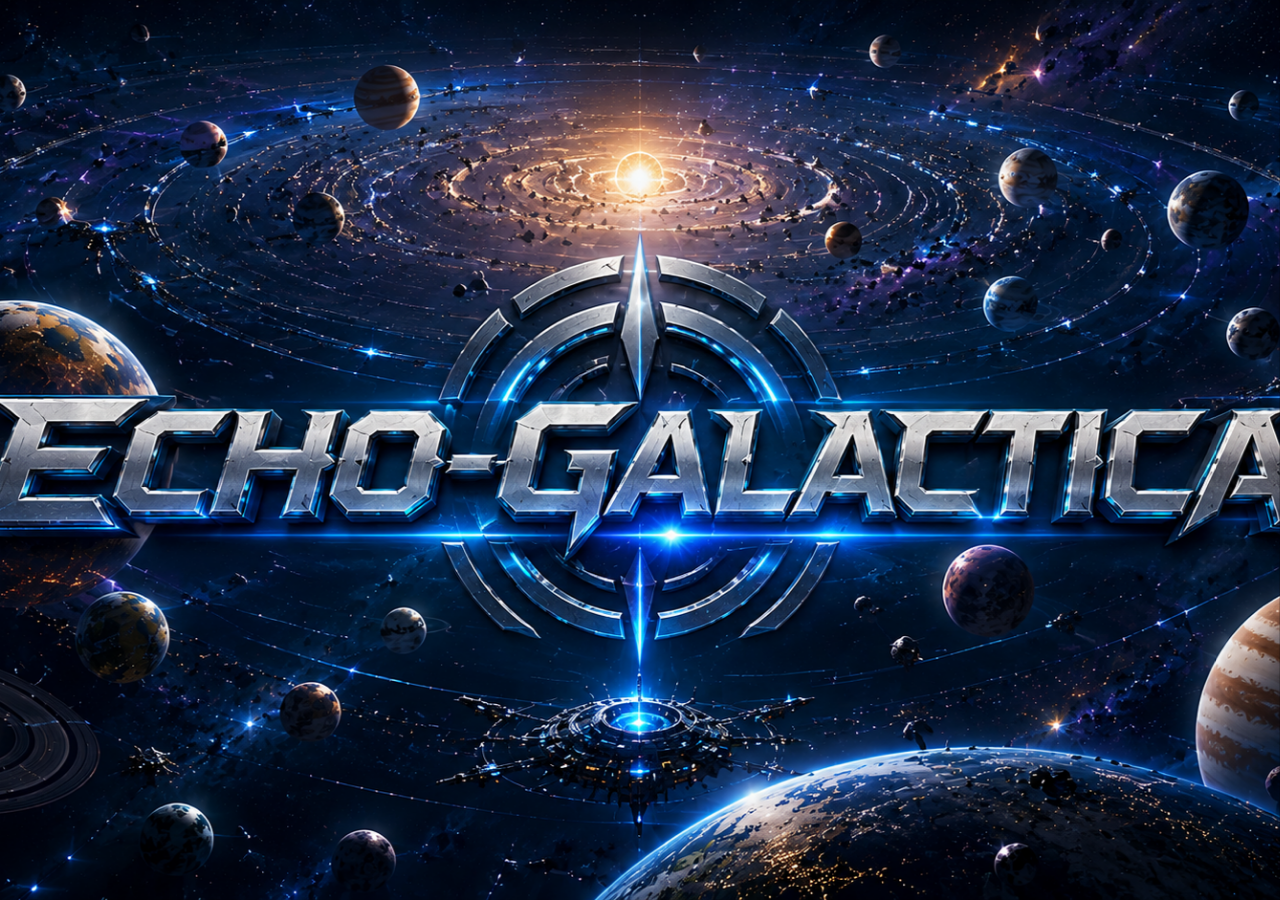
<file: index.html>
<!DOCTYPE html>
<html lang="fr">

<head>
  <meta charset="UTF-8">
  <meta name="viewport" content="width=device-width, initial-scale=1.0">
  <title>Echo Galactica</title>
  <link rel="stylesheet" href="css/styleeintro.css">
</head>

<body>

  <a href="indexgame.html" class="intro-bg"></a>

</body>

</html>
</file>
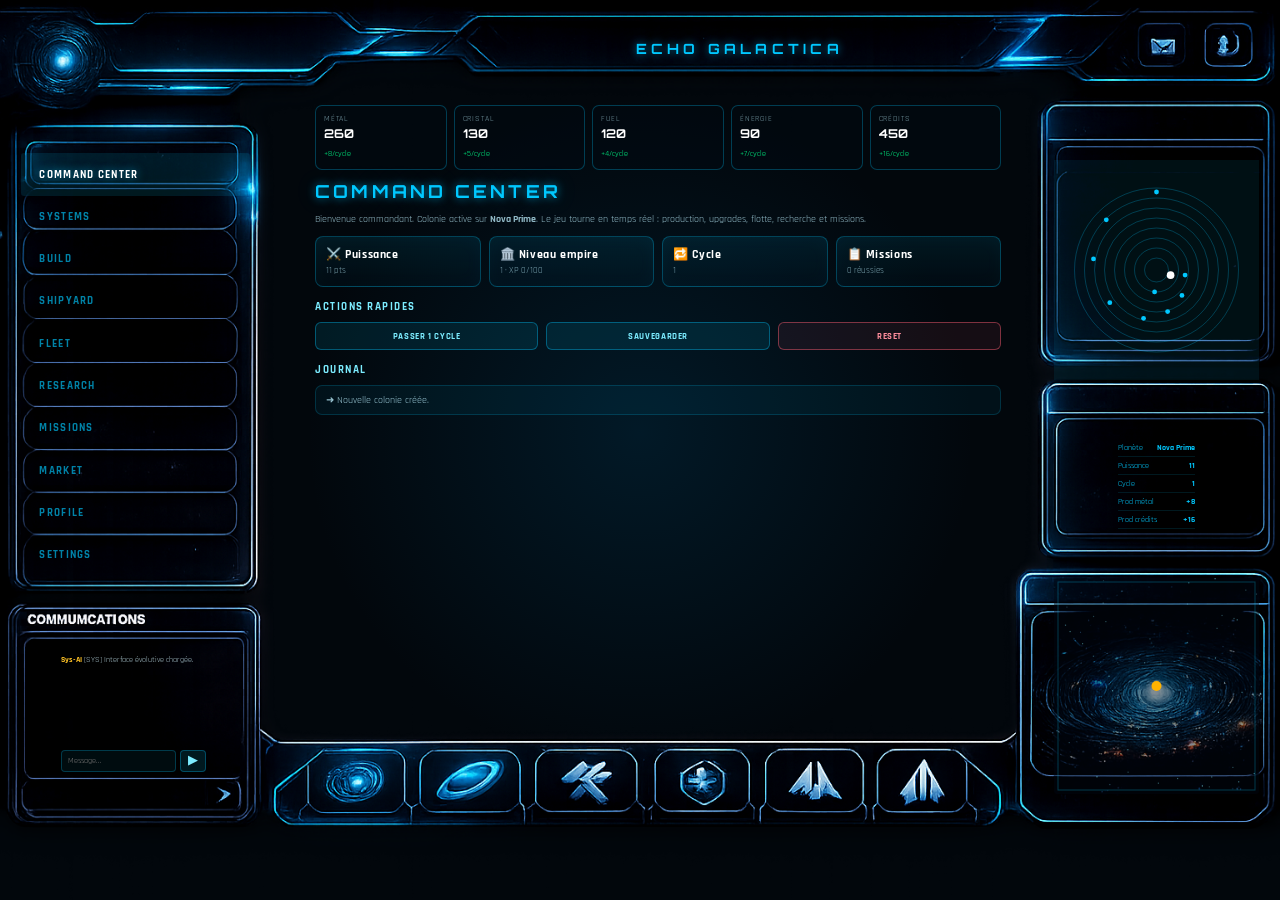
<file: indexgame.html>
<!DOCTYPE html>
<html lang="fr">
<head>
  <meta charset="UTF-8">
  <meta name="viewport" content="width=device-width, initial-scale=1.0">
  <title>Echo Galactica</title>
  <link rel="stylesheet" href="css/style.css">
</head>
<body>
  <div class="game">
    <div class="top-bar">Echo Galactica</div>

    <div class="left-menu">
      <button data-menu="command" class="active">Command Center</button>
      <button data-menu="systems">Systems</button>
      <button data-menu="construction">Build</button>
      <button data-menu="shipyard">Shipyard</button>
      <button data-menu="fleet">Fleet</button>
      <button data-menu="research">Research</button>
      <button data-menu="missions">Missions</button>
      <button data-menu="market">Market</button>
      <button data-menu="profile">Profile</button>
      <button data-menu="settings">Settings</button>
    </div>

    <main id="mainPanel" class="main-panel"></main>

    <div class="panel-minimap" id="minimap"></div>
    <div class="panel-info" id="panelInfo"></div>
    <div class="panel-galaxy" id="panelGalaxy"></div>
    <div class="panel-comms" id="panelComms"></div>

    <div class="bottom-menu">
      <button data-menu="galaxy">Galaxy Map</button>
      <button data-menu="systems">Systems</button>
      <button data-menu="construction">Build</button>
      <button data-menu="defense">Defense</button>
      <button data-menu="technology">Tech</button>
      <button data-menu="fleet">Fleet</button>
    </div>
  </div>

  <script src="js/indexgame.js"></script>
</body>
</html>
</file>
<file: css/styleeintro.css>
*{
  margin:0;
  padding:0;
  box-sizing:border-box;
}

html,
body{
  width:100%;
  height:100%;
  overflow:hidden;
  background:#000;
}

.intro-bg{
  position:fixed;
  inset:0;

  display:block;

  width:100vw;
  height:100vh;

  background-image:url("../assets/images/logobase.png");
  background-size:cover;
  background-position:center center;
  background-repeat:no-repeat;

  cursor:pointer;
}

.intro-bg:hover{
  filter:brightness(1.08);
}
</file>
<file: css/style.css>
@import url('https://fonts.googleapis.com/css2?family=Orbitron:wght@400;600;700&family=Rajdhani:wght@400;500;600;700&display=swap');

*{margin:0;padding:0;box-sizing:border-box}
:root{--cyan:#00c8ff;--cyan2:#7cecff;--dim:rgba(0,200,255,.12);--border:rgba(0,200,255,.28);--hot:#ffb300;--green:#00ff88;--red:#ff5d73;--bg:rgba(0,18,32,.72);--glow:0 0 8px rgba(0,200,255,.65),0 0 24px rgba(0,200,255,.22);--font-hud:'Orbitron',monospace;--font-label:'Rajdhani',sans-serif}
html,body{width:100%;height:100%;background:#000;overflow:hidden;font-family:var(--font-label);color:var(--cyan)}
button,input{font-family:inherit}
.game{position:fixed;inset:0;width:100vw;height:100vh;background:radial-gradient(circle at 50% 48%,rgba(0,80,120,.25),transparent 42%),url("../assets/images/hud.png") center/100% 100% no-repeat;background-color:#02070c}
.top-bar{position:absolute;left:29.81%;top:2.15%;width:55.88%;height:6.58%;display:flex;align-items:center;justify-content:center;font-family:var(--font-hud);font-size:clamp(10px,1.1vw,18px);font-weight:700;letter-spacing:.3em;color:var(--cyan);text-shadow:var(--glow);text-transform:uppercase;pointer-events:none}
.left-menu{position:absolute;left:1.64%;top:17.05%;width:17.88%;height:47%;display:flex;flex-direction:column}
.left-menu button{flex:1;width:100%;background:transparent;border:0;border-radius:3px;cursor:pointer;font-size:clamp(8px,.85vw,13px);font-weight:700;letter-spacing:.12em;color:rgba(0,200,255,.65);text-align:left;padding:0 8%;transition:.2s;text-transform:uppercase;white-space:nowrap;overflow:hidden;text-overflow:ellipsis}
.left-menu button:hover,.left-menu button.active{color:#fff;text-shadow:var(--glow);background:rgba(0,200,255,.12)}
.main-panel{position:absolute;left:21.61%;top:8.85%;width:59.61%;height:73.68%;padding:2% 3%;overflow-y:auto;color:var(--cyan)}
.panel-minimap{position:absolute;right:1.64%;top:17.8%;width:16.02%;height:24.4%;overflow:hidden}
.panel-info{position:absolute;right:1.64%;top:44.5%;width:16.02%;height:17.5%;padding:3% 5%;overflow:hidden}
.panel-galaxy{position:absolute;right:1.64%;top:64.2%;width:16.02%;height:24%;overflow:hidden;border-radius:3px}
.panel-comms{position:absolute;left:.75%;top:68.5%;width:19.37%;height:20%;padding:3% 4% 2%;overflow:hidden}
.bottom-menu{position:absolute;left:22.5%;top:85.8%;width:55.51%;height:8.61%;display:flex;align-items:center;justify-content:space-between}
.bottom-menu button{flex:1;height:100%;background:transparent;border:0;cursor:pointer;font-size:clamp(7px,.65vw,10px);font-weight:700;letter-spacing:.1em;color:transparent;text-transform:uppercase;display:flex;align-items:flex-end;justify-content:center;transition:.2s}
.bottom-menu button:hover,.bottom-menu button.active{color:#fff;text-shadow:var(--glow)}
h1{font-family:var(--font-hud);font-size:clamp(13px,1.4vw,22px);letter-spacing:.18em;text-shadow:var(--glow);margin-bottom:10px;text-transform:uppercase}
h2{font-family:var(--font-hud);font-size:clamp(11px,1vw,16px);letter-spacing:.12em;color:var(--cyan2);margin-bottom:8px}p{font-size:clamp(9px,.82vw,14px);color:rgba(190,240,255,.76);line-height:1.35}.muted{color:rgba(190,240,255,.55)}
.grid{display:grid;grid-template-columns:repeat(3,1fr);gap:8px}.grid.two{grid-template-columns:repeat(2,1fr)}.grid.four{grid-template-columns:repeat(4,1fr)}
.card{background:linear-gradient(180deg,rgba(0,200,255,.09),rgba(0,50,80,.08));border:1px solid var(--border);border-radius:8px;padding:10px;box-shadow:inset 0 0 18px rgba(0,200,255,.035)}
.card strong{display:block;color:#fff;font-size:clamp(10px,.95vw,15px);letter-spacing:.05em}.card small{display:block;color:rgba(190,240,255,.62);font-size:clamp(8px,.7vw,11px);margin-top:3px}.value{color:#fff;font-weight:700}.good{color:var(--green)}.warn{color:var(--hot)}.bad{color:var(--red)}
.btn{border:1px solid rgba(0,200,255,.36);background:rgba(0,200,255,.1);color:var(--cyan2);border-radius:6px;padding:7px 10px;cursor:pointer;font-weight:700;letter-spacing:.07em;text-transform:uppercase;font-size:clamp(8px,.72vw,11px);transition:.18s}.btn:hover{background:rgba(0,200,255,.22);box-shadow:var(--glow);color:#fff}.btn:disabled{opacity:.38;cursor:not-allowed;box-shadow:none}.btn.danger{border-color:rgba(255,93,115,.45);color:#ff8d9c;background:rgba(255,93,115,.08)}
.resource-bar{display:grid;grid-template-columns:repeat(5,1fr);gap:7px;margin-bottom:10px}.resource{border:1px solid var(--border);background:rgba(0,10,20,.42);border-radius:7px;padding:7px 8px}.resource span{display:block;color:rgba(190,240,255,.62);font-size:clamp(7px,.65vw,10px);text-transform:uppercase;letter-spacing:.1em}.resource b{display:block;color:#fff;font-family:var(--font-hud);font-size:clamp(10px,.95vw,15px);margin-top:2px}.resource em{font-style:normal;color:var(--green);font-size:clamp(7px,.6vw,10px)}
.list{display:flex;flex-direction:column;gap:7px}.row{display:flex;align-items:center;gap:8px;border:1px solid rgba(0,200,255,.18);background:rgba(0,200,255,.055);border-radius:7px;padding:8px 10px;font-size:clamp(8px,.78vw,12px);color:rgba(190,240,255,.8)}.row .grow{flex:1}.tag{margin-left:auto;padding:2px 7px;border-radius:4px;background:rgba(0,200,255,.14);color:var(--cyan2);font-size:clamp(7px,.62vw,10px);white-space:nowrap}.tag.green{background:rgba(0,255,136,.13);color:var(--green)}.tag.yellow{background:rgba(255,179,0,.14);color:var(--hot)}.tag.red{background:rgba(255,93,115,.14);color:var(--red)}
.progress{height:7px;background:rgba(0,200,255,.1);border-radius:999px;overflow:hidden;margin-top:6px}.progress i{display:block;height:100%;background:linear-gradient(90deg,var(--cyan),var(--cyan2));border-radius:999px}.split{display:flex;gap:9px;align-items:stretch}.split>*{flex:1}.section-title{margin:13px 0 8px;color:var(--cyan2);font-size:clamp(10px,.85vw,13px);letter-spacing:.14em;text-transform:uppercase;font-weight:700}
.sys-wrap{display:flex;gap:12px;height:calc(100% - 55px);min-height:360px}.sys-map{position:relative;width:min(52vh,520px);height:min(52vh,520px);flex-shrink:0;margin:auto 0}.sun{position:absolute;left:50%;top:50%;transform:translate(-50%,-50%);width:34px;height:34px;border-radius:50%;background:radial-gradient(circle,#fff7a6,#ffb300,#ff5a00);box-shadow:0 0 25px #ffb300,0 0 50px #ff5a00;z-index:4}.orbit-ring{position:absolute;border:1px solid rgba(0,200,255,.11);border-radius:50%;pointer-events:none}.planet-dot{position:absolute;border-radius:50%;cursor:pointer;transition:.22s;z-index:5;background:radial-gradient(circle at 35% 30%,#bff6ff,#12779a 45%,#082333 70%);box-shadow:0 0 9px rgba(0,200,255,.25)}.planet-dot img{width:100%;height:100%;object-fit:contain;border-radius:50%}.planet-dot:hover,.planet-dot.selected{transform:scale(1.22);filter:drop-shadow(0 0 12px #7cecff)}.planet-info{display:flex;flex-direction:column;justify-content:center;gap:8px}.planet-bar{display:flex;gap:5px;overflow-x:auto;padding-top:8px}.planet-mini{min-width:62px;background:rgba(0,200,255,.06);border:1px solid rgba(0,200,255,.2);border-radius:7px;padding:5px;cursor:pointer;color:rgba(190,240,255,.75);font-size:8px}.planet-mini.active{border-color:#fff;box-shadow:var(--glow)}.planet-mini img{display:block;width:38px;height:38px;margin:auto;border-radius:50%;object-fit:contain}
#minimapCanvas,#galaxyCanvas{width:100%;height:100%;display:block}.info-line{display:flex;justify-content:space-between;gap:8px;border-bottom:1px solid rgba(0,200,255,.12);padding:3px 0;font-size:clamp(7px,.66vw,11px)}
#chatLog{height:calc(100% - 24px);overflow-y:auto;display:flex;flex-direction:column;gap:3px}.chat-msg{font-size:clamp(7px,.64vw,10px);line-height:1.32}.chat-msg.mine{text-align:right}.who{font-weight:700}.txt{color:rgba(210,245,255,.78)}#chatInputRow{display:flex;gap:4px;height:22px;margin-top:3px}#chatInput{flex:1;background:rgba(0,200,255,.06);border:1px solid rgba(0,200,255,.25);border-radius:4px;color:#fff;padding:2px 6px;outline:0;font-size:clamp(7px,.64vw,10px)}#chatSend{background:rgba(0,200,255,.12);border:1px solid rgba(0,200,255,.3);border-radius:4px;color:var(--cyan2);cursor:pointer;padding:0 7px}
.toast{position:absolute;left:50%;bottom:13%;transform:translateX(-50%);background:rgba(0,15,25,.92);border:1px solid var(--border);box-shadow:var(--glow);border-radius:8px;padding:8px 14px;color:#fff;font-weight:700;letter-spacing:.05em;z-index:20;animation:pop .22s ease}.toast.hide{opacity:0;transition:.35s}@keyframes pop{from{opacity:0;transform:translateX(-50%) translateY(8px)}to{opacity:1;transform:translateX(-50%)}}
::-webkit-scrollbar{width:3px;height:3px}::-webkit-scrollbar-track{background:transparent}::-webkit-scrollbar-thumb{background:rgba(0,200,255,.45);border-radius:2px}
@media(max-width:900px){.grid,.grid.two,.grid.four,.resource-bar{grid-template-columns:1fr 1fr}.sys-wrap{flex-direction:column;height:auto}.sys-map{width:92%;height:360px}.main-panel{padding:3%}.row{align-items:flex-start;flex-direction:column}.tag{margin-left:0}.bottom-menu button{color:rgba(0,200,255,.35)}}
</file>
